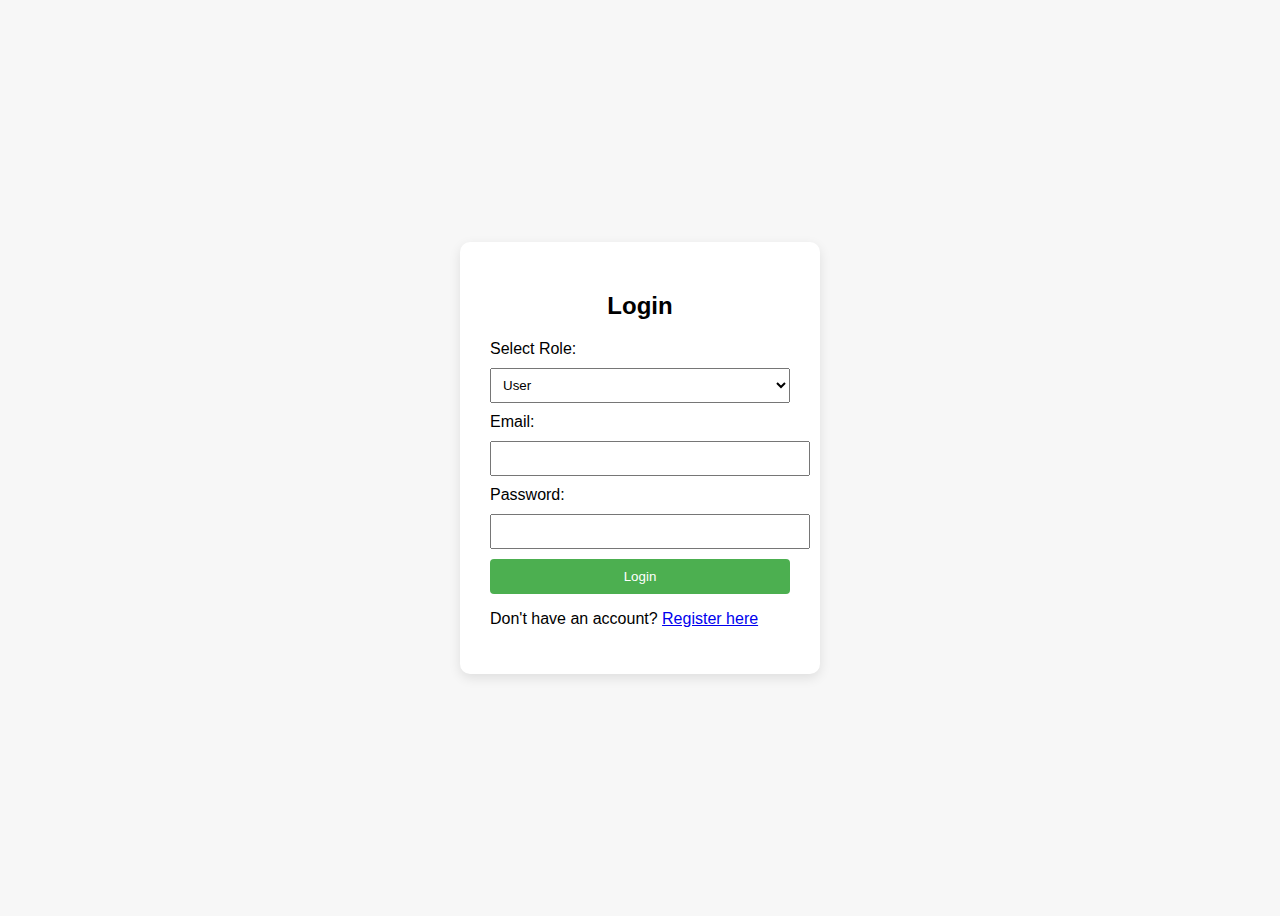
<file: index.html>
<!DOCTYPE html>
<html lang="en">
<head>
  <meta charset="UTF-8">
  <title>CampusCart Login</title>
  <link rel="stylesheet" href="style.css">
</head>
<body>
  <div class="login-container">
    <h2 id="formTitle">Login</h2>

    <!-- Login Form -->
    <form id="loginForm">
      <label for="role">Select Role:</label>
      <select id="role" required>
        <option value="User">User</option>
        <option value="Admin">Admin</option>
      </select>

      <label for="email">Email:</label>
      <input type="email" id="email" required>

      <label for="password">Password:</label>
      <input type="password" id="password" required>

      <button type="submit">Login</button>
      <p>Don't have an account? <a href="#" onclick="showRegisterForm()">Register here</a></p>
      <p id="loginMessage"></p>
    </form>

    <!-- Registration Form (Hidden by default) -->
    <form id="registerForm" style="display:none;">
      <label for="first_name">First Name:</label>
      <input type="text" id="first_name" required>

      <label for="last_name">Last Name:</label>
      <input type="text" id="last_name" required>

      <label for="registerEmail">Email:</label>
      <input type="email" id="registerEmail" required>

      <label for="phone_number">Phone Number:</label>
      <input type="text" id="phone_number" required>

      <label for="registerPassword">Password:</label>
      <input type="password" id="registerPassword" required>

      <label for="confirmPassword">Confirm Password:</label>
      <input type="password" id="confirmPassword" required>

      <button type="submit">Register</button>
      <p>Already have an account? <a href="#" onclick="showLoginForm()">Login here</a></p>
      <p id="registerMessage"></p>
    </form>
  </div>

  <script src="script.js"></script>
</body>
</html>
</file>
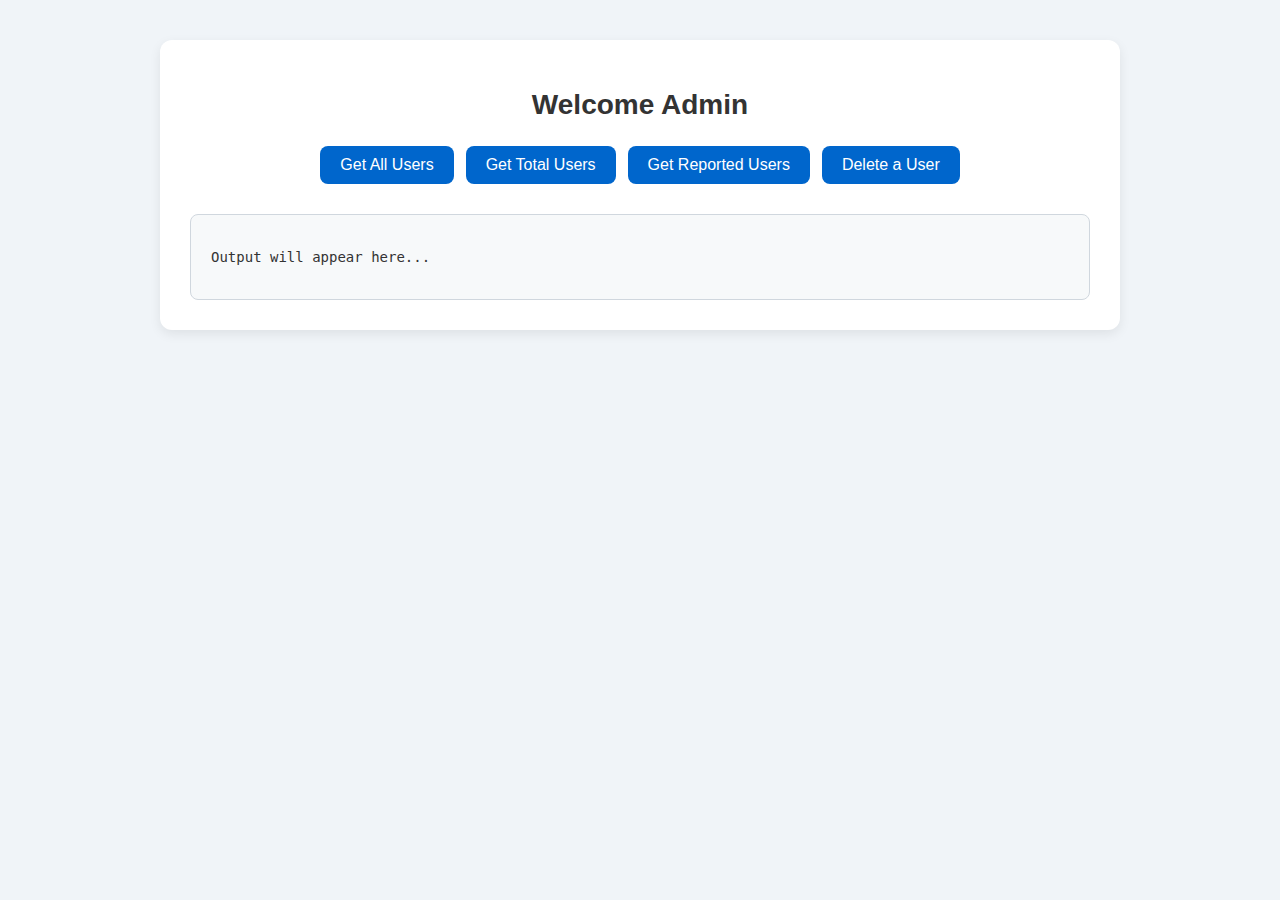
<file: adminPanel.html>
<!DOCTYPE html>
<html>
<head>
  <meta charset="UTF-8">
  <title>Admin Panel</title>
  <link rel="stylesheet" href="adminPanel.css" />
</head>
<body>
  <div class="container">
    <h1>Welcome Admin</h1>
    <ul class="actions">
      <li><a onclick="getAllUsers()">Get All Users</a></li>
      <li><a onclick="getTotalUsers()">Get Total Users</a></li>
      <li><a onclick="getReportedUsers()">Get Reported Users</a></li>
      <li><a onclick="deleteUser()">Delete a User</a></li>
    </ul>

    <div id="adminOutput"><pre>Output will appear here...</pre></div>
  </div>

  <script>
    const BASE_URL = "http://localhost:8080/api/admins";

    async function getAllUsers() {
      try {
        const res = await fetch(`${BASE_URL}/users`);
        const users = await res.json();

        let output = `
          <h2>All Users</h2>
          <table class="data-table">
            <thead>
              <tr>
                <th>ID</th>
                <th>First Name</th>
                <th>Last Name</th>
                <th>Email</th>
                <th>Phone Number</th>
              </tr>
            </thead>
            <tbody>
        `;

        users.forEach(user => {
          output += `
            <tr>
              <td>${user.user_id}</td>
              <td>${user.first_name}</td>
              <td>${user.last_name}</td>
              <td>${user.email}</td>
              <td>${user.phone_number || "N/A"}</td>
            </tr>
          `;
        });

        output += "</tbody></table>";
        document.getElementById("adminOutput").innerHTML = output;
      } catch (error) {
        document.getElementById("adminOutput").innerHTML =
          "<pre>Error fetching users: " + error.message + "</pre>";
      }
    }

    async function getTotalUsers() {
      try {
        const res = await fetch(`${BASE_URL}/totalUsers`);
        const total = await res.text();
        document.getElementById("adminOutput").innerHTML =
          `<h2>Total Registered Users</h2><p class="count-display">${total}</p>`;
      } catch (error) {
        document.getElementById("adminOutput").innerHTML =
          "<pre>Error fetching total users: " + error.message + "</pre>";
      }
    }

    async function getReportedUsers() {
      try {
        const res = await fetch(`${BASE_URL}/reportedUsers`);
        const reports = await res.json();

        let output = `
          <h2>Reported Users</h2>
          <table class="data-table">
            <thead>
              <tr>
                <th>ID</th>
                <th>First Name</th>
                <th>Last Name</th>
                <th>Email</th>
              </tr>
            </thead>
            <tbody>
        `;

        reports.forEach(user => {
          output += `
            <tr>
              <td>${user.user_id}</td>
              <td>${user.first_name}</td>
              <td>${user.last_name}</td>
              <td>${user.email}</td>
            </tr>
          `;
        });

        output += "</tbody></table>";
        document.getElementById("adminOutput").innerHTML = output;
      } catch (error) {
        document.getElementById("adminOutput").innerHTML =
          "<pre>Error fetching reports: " + error.message + "</pre>";
      }
    }

    async function deleteUser() {
      const userId = prompt("Enter User ID to delete:");
      if (userId) {
        try {
          const res = await fetch(`${BASE_URL}/users/${userId}`, {
            method: "DELETE",
          });
          const msg = await res.text();
          alert(msg);
          getAllUsers(); // Refresh list after deletion
        } catch (error) {
          alert("Error deleting user: " + error.message);
        }
      }
    }
  </script>
</body>
</html>
</file>
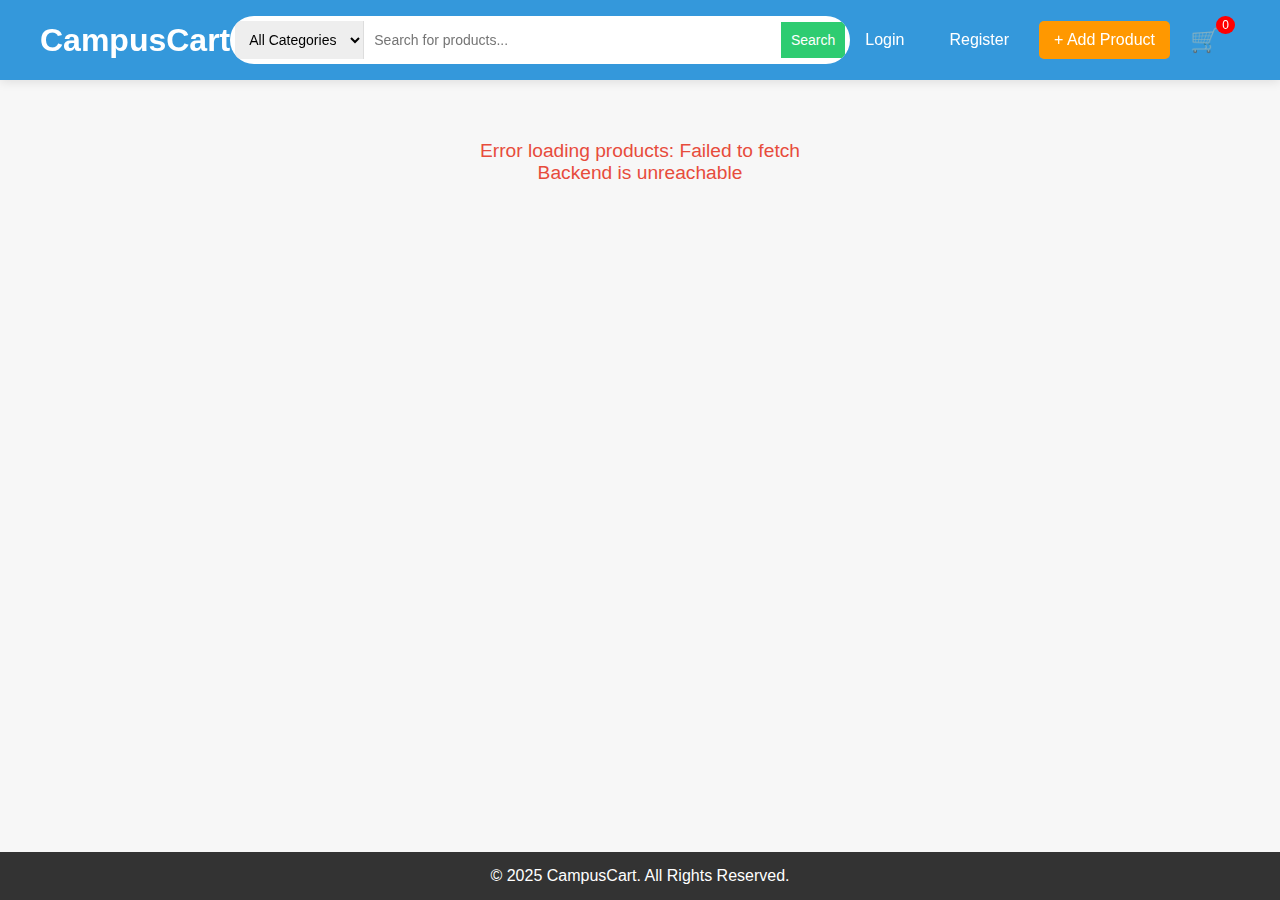
<file: frontend/ProductListing.Html>
<!DOCTYPE html>
<html lang="en">
<head>
    <!-- Declares the document type as HTML5 -->
    <meta charset="UTF-8"> <!-- Sets character encoding to UTF-8 to support special characters -->

    <meta name="viewport" content="width=device-width, initial-scale=1.0">
    <!-- Makes the layout responsive by setting the width to the device's screen width 
         and scaling content appropriately -->

    <title>CampusCart</title> <!-- Sets the tab/browser title of the page -->

    <link rel="stylesheet" href="ProductListing.css">
    <!-- Links the external stylesheet to style this HTML page -->
</head>
<body>

    <!-- 🟦 HEADER -->
    <header class="header"> <!-- Semantic tag that represents the top section of the page -->
        <h1>CampusCart</h1> <!-- Main heading -->

        <!-- 🔍 Search Bar (Jiji-style) -->
        <div class="search-bar">
            <select id="categoryFilter">
                <!-- A dropdown menu to filter by category -->
                <!-- The 'id' is used in JavaScript to get its value -->
                <option value="all">All Categories</option>
                <option value="Electronics">Electronics</option>
                <option value="Books">Books</option>
                <option value="Fashion">Fashion</option>
            </select>

            <input type="text" id="searchInput" placeholder="Search for products...">
            <!-- type="text" creates a standard text box -->
            <!-- placeholder: shows sample text when the input is empty -->
            <!-- id: allows JS to grab this input’s value -->

            <button onclick="searchProducts()">Search</button>
            <!-- Calls a JavaScript function named `searchProducts()` when clicked -->
            <!-- onclick: an event handler attribute used in HTML to bind JS logic to events -->
        </div>

        <!-- 🔗 Login/Register & Add Product -->
        <div class="auth-links">
            <a href="#">Login</a> <!-- Anchor tag with a placeholder link -->
            <a href="#">Register</a>

            <button class="add-product-btn" onclick="toggleProductForm()">+ Add Product</button>
            <!-- onclick calls a JavaScript function `toggleProductForm()` that likely shows/hides the form -->
        </div>
    </header>

    <!-- 📝 ADD PRODUCT FORM (Hidden by Default) -->
<section id="addProductForm" class="product-form" style="display: none;">
    <!-- Initially hidden with inline CSS 'display: none' -->
    <!-- This section is shown/hidden using JS when "Add Product" is clicked -->
    
    <h2>Add New Product</h2>

    <input type="text" id="productName" placeholder="Product Name" required>
    <!-- type="text": input field for the product name -->
    <!-- required: HTML5 validation attribute that forces the field to be filled -->

    <textarea id="productDescription" placeholder="Description"></textarea>
    <!-- Multiline input field for longer product descriptions -->

    <input type="number" id="productPrice" placeholder="Price" step="1" required>
    <!-- type="number": allows only numeric input -->
    <!-- step="1": controls number intervals; here it accepts whole numbers only -->
    <!-- required: makes this field mandatory -->

    <select id="productCategory" required>
        <option value="">Select Category</option>
        <!-- Placeholder/default option (empty value means invalid until a real one is picked) -->
        <!-- More category options will be added dynamically with JavaScript -->
    </select>

    <select id="productCondition" required>
        <!-- Dropdown to select if item is new or used -->
        <option value="New">New</option>
        <option value="Used">Used</option>
    </select>

    <input type="file" id="productImage" accept="image/*">
    <!-- type="file": lets user upload a file -->
    <!-- accept="image/*": restricts uploads to image file types (e.g., .jpg, .png) -->

    <div class="form-buttons">
        <button class="cancel-btn" onclick="toggleProductForm()">Cancel</button>
        <!-- onclick: hides the form again -->

        <button class="submit-btn" onclick="addProduct()">Add Product</button>
        <!-- onclick: triggers the `addProduct()` function which will collect data and add the product -->
    </div>
</section>

    <!-- 📦 PRODUCT LISTINGS -->
    <section id="productListing" class="product-listing">
        <!-- Empty by default. Products will be inserted here dynamically using JavaScript -->
    </section>

    <!-- 🦶 FOOTER -->
    <footer class="footer">
        <p>© 2025 CampusCart. All Rights Reserved.</p>
        <!-- Simple copyright -->
    </footer>

    <script src="ProductListing.js"></script>
    <!-- Links an external JavaScript file where all the dynamic functionality lives -->
</body>
</html>
</file>
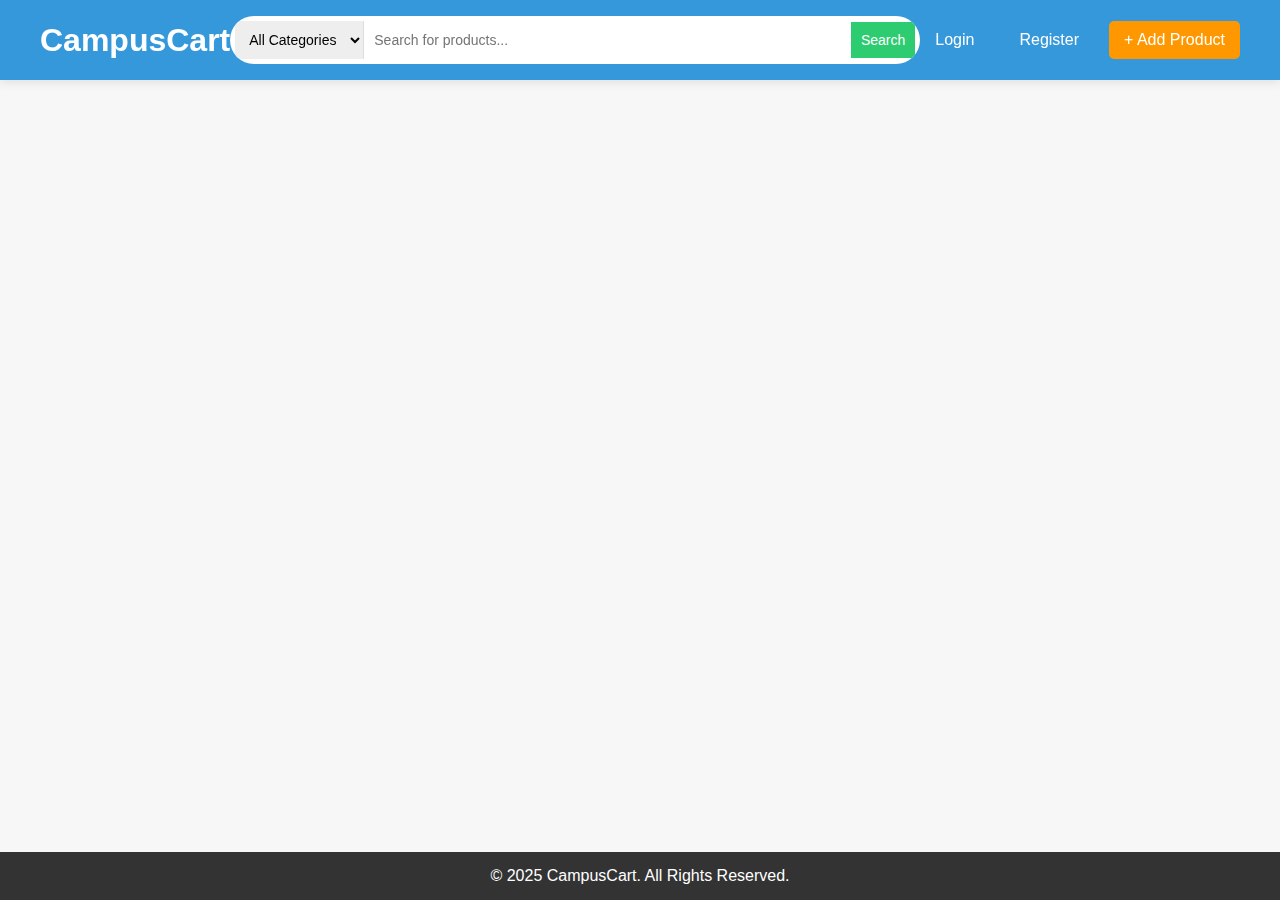
<file: backend/Campus-backend/target/classes/static/ProductListing.Html>
<!DOCTYPE html>
<html lang="en">
<head>
    <meta charset="UTF-8">
    <meta name="viewport" content="width=device-width, initial-scale=1.0">
    <title>CampusCart</title>
    <link rel="stylesheet" href="ProductListing.css">
</head>
<body>

    <!-- 🟦 HEADER -->
    <header class="header">
        <h1>CampusCart</h1>

        <!-- 🔍 Search Bar (Jiji-style) -->
        <div class="search-bar">
            <select id="categoryFilter">
                <option value="all">All Categories</option>
                <option value="Electronics">Electronics</option>
                <option value="Fashion">Fashion</option>
                <option value="Books">Books</option>
            </select>
            <input type="text" id="searchInput" placeholder="Search for products...">
            <button onclick="searchProducts()">Search</button>
        </div>

        <!-- 🔗 Login/Register & Add Product -->
        <div class="auth-links">
            <a href="#">Login</a>
            <a href="#">Register</a>
            <button class="add-product-btn" onclick="toggleProductForm()">+ Add Product</button>
        </div>
    </header>

    <!-- 📝 ADD PRODUCT FORM (Hidden by Default) -->
    <section id="addProductForm" class="product-form">
        <h2>Add New Product</h2>
        <input type="text" id="productName" placeholder="Product Name">
        <input type="text" id="productCategory" placeholder="Category">
        <input type="text" id="productPrice" placeholder="Price">
        <input type="file" id="productImage">
        <button onclick="addProduct()">Add Product</button>
    </section>

    <!-- 📦 PRODUCT LISTINGS -->
    <section id="productListing" class="product-listing">
        <!-- New products will be added dynamically here -->
    </section>

    <!-- 🦶 FOOTER -->
    <footer class="footer">
        <p>© 2025 CampusCart. All Rights Reserved.</p>
    </footer>

    <script src="ProductListing.js"></script>
</body>
</html>
</file>
<file: style.css>
body {
    font-family: Arial, sans-serif;
    background-color: #f7f7f7;
    display: flex;
    justify-content: center;
    align-items: center;
    height: 100vh;
  }
  
  .login-container {
    background: white;
    padding: 30px;
    border-radius: 10px;
    box-shadow: 0 4px 12px rgba(0,0,0,0.1);
    width: 300px;
  }
  
  h2 {
    text-align: center;
  }
  
  input, select {
    width: 100%;
    margin: 10px 0;
    padding: 8px;
  }
  
  button {
    width: 100%;
    padding: 10px;
    background-color: #4caf50;
    color: white;
    border: none;
    border-radius: 4px;
  }
  
  #loginMessage {
    color: red;
    margin-top: 10px;
    text-align: center;
  }
</file>
<file: adminPanel.css>
body {
    font-family: 'Segoe UI', Tahoma, Geneva, Verdana, sans-serif;
    background: #f0f4f8;
    margin: 0;
    padding: 0;
  }
  
  .container {
    max-width: 900px;
    margin: 40px auto;
    padding: 30px;
    background: #ffffff;
    box-shadow: 0 4px 12px rgba(0, 0, 0, 0.08);
    border-radius: 12px;
  }
  
  h1 {
    color: #333;
    margin-bottom: 25px;
    font-size: 28px;
    text-align: center;
  }
  
  ul.actions {
    list-style-type: none;
    padding: 0;
    display: flex;
    flex-wrap: wrap;
    gap: 12px;
    justify-content: center;
    margin-bottom: 30px;
  }
  
  ul.actions li a {
    display: inline-block;
    padding: 10px 20px;
    background-color: #0066cc;
    color: white;
    border-radius: 8px;
    text-decoration: none;
    transition: background-color 0.3s ease;
    font-weight: 500;
  }
  
  ul.actions li a:hover {
    background-color: #0052a3;
  }
  
  #adminOutput {
    background-color: #f7f9fa;
    border: 1px solid #d0d7de;
    padding: 20px;
    border-radius: 8px;
    max-height: 500px;
    overflow-y: auto;
    font-size: 14px;
    color: #333;
  }
  
  .data-table {
    width: 100%;
    border-collapse: collapse;
    margin-top: 20px;
  }
  
  .data-table thead {
    background-color: #0066cc;
    color: white;
  }
  
  .data-table th,
  .data-table td {
    padding: 12px 16px;
    border: 1px solid #ccc;
    text-align: left;
  }
  
  .data-table tbody tr:nth-child(even) {
    background-color: #f2f2f2;
  }
  
  .count-display {
    font-size: 2rem;
    color: #0066cc;
    font-weight: bold;
    text-align: center;
    margin-top: 15px;
  }
</file>
<file: frontend/ProductListing.css>
/* Reset & General Styles */
* {
    margin: 0;
    padding: 0;
    box-sizing: border-box;
}

body {
    font-family: Arial, sans-serif;
    background-color: #f7f7f7;
    padding-top: 90px; /* Prevents content from overlapping with fixed header */
}

/* 🟦 HEADER SECTION */
.header {
    background-color: #3498db;
    color: white;
    padding: 20px 40px;
    display: flex;
    justify-content: space-between;
    align-items: center;
    position: fixed;
    top: 0;
    left: 0;
    width: 100%;
    height: 80px;
    box-shadow: 0 2px 10px rgba(0, 0, 0, 0.1);
    z-index: 1000;
}

/* 🔍 SEARCH BAR */
.search-bar {
    flex: 2;
    display: flex;
    align-items: center;
    background: white;
    border-radius: 25px;
    overflow: hidden;
    padding: 5px;
}

.search-bar select, .search-bar input, .search-bar button {
    padding: 10px;
    font-size: 14px;
    border: none;
}

.search-bar select {
    background: #eee;
    border-right: 1px solid #ddd;
    outline: none;
}

.search-bar input {
    flex: 1;
    outline: none;
}

.search-bar button {
    background-color: #2ecc71;
    color: white;
    cursor: pointer;
}

/* 🔗 LOGIN & REGISTER */
.auth-links {
    display: flex;
    gap: 15px;
    align-items: center;
}

.auth-links a {
    color: white;
    text-decoration: none;
    font-size: 16px;
    padding: 8px 15px;
    border-radius: 5px;
}

/* ➕ ADD PRODUCT BUTTON */
.add-product-btn {
    background-color: #ff9800;
    color: white;
    padding: 10px 15px;
    font-size: 16px;
    border: none;
    cursor: pointer;
    border-radius: 5px;
}

/* 📝 ADD PRODUCT FORM */
.product-form {
    display: none;
    background: white;
    padding: 20px;
    margin: 20px auto;
    width: 50%;
    text-align: center;
    border-radius: 10px;
    box-shadow: 0 4px 8px rgba(0, 0, 0, 0.2);
}

.product-form input {
    display: block;
    width: 80%;
    margin: 10px auto;
    padding: 10px;
}

.product-form button {
    background-color: #2ecc71;
    color: white;
    padding: 10px 15px;
    cursor: pointer;
}

/* 📦 PRODUCT LISTING */
.product-listing {
    display: flex;
    flex-wrap: wrap;
    gap: 15px;
    padding: 30px;
    justify-content: center;
}

.product-item {
    background-color: white;
    padding: 15px;
    border-radius: 8px;
    box-shadow: 0 4px 8px rgba(0, 0, 0, 0.1);
    width: 220px;
    text-align: center;
}

.product-item img {
    max-width: 100%;
    height: auto;
}

/* 🦶 FOOTER */
.footer {
    background: #333;
    color: white;
    text-align: center;
    padding: 15px;
    position: fixed;
    bottom: 0;
    width: 100%;
}
.error-message {
    color: #e74c3c;
    text-align: center;
    padding: 20px;
    font-size: 1.2rem;
}

.product-form textarea {
    width: 80%;
    min-height: 80px;
    margin: 10px auto;
    padding: 10px;
    display: block;
    font-family: Arial, sans-serif;
}
.loading-spinner {
    border: 4px solid rgba(0, 0, 0, 0.1);
    border-radius: 50%;
    border-top: 4px solid #3498db;
    width: 40px;
    height: 40px;
    animation: spin 1s linear infinite;
    margin: 20px auto;
}

@keyframes spin {
    0% { transform: rotate(0deg); }
    100% { transform: rotate(360deg); }
}
.product-item img {
    width: 100%;
    height: 200px;
    object-fit: contain;
    background-color: #f5f5f5;
    border-radius: 4px;
    margin-bottom: 10px;
}

.placeholder-image {
    display: flex;
    align-items: center;
    justify-content: center;
    background-color: #eee;
    color: #999;
    font-size: 14px;
}
/* Add to your CSS file */
.form-buttons {
    display: flex;
    gap: 10px;
    justify-content: center;
    margin-top: 15px;
}

.cancel-btn {
    background-color: #e74c3c;
    color: white;
    padding: 10px 15px;
    border: none;
    border-radius: 5px;
    cursor: pointer;
}

.cancel-btn:hover {
    background-color: #c0392b;
}
/* Add to Cart Button */
.add-to-cart {
    background-color: #4CAF50;
    color: white;
    border: none;
    padding: 8px 16px;
    border-radius: 4px;
    cursor: pointer;
    margin-top: 10px;
}

.add-to-cart:hover {
    background-color: #45a049;
}

/* Cart Icon */
.cart-icon {
    position: relative;
    cursor: pointer;
    font-size: 24px;
    margin-left: auto;
    padding: 0 20px;
}

#cart-count {
    position: absolute;
    top: -10px;
    right: 5px;
    background: red;
    color: white;
    border-radius: 50%;
    padding: 2px 6px;
    font-size: 12px;
}

/* Cart Modal */
.cart-modal {
    position: fixed;
    top: 0;
    left: 0;
    width: 100%;
    height: 100%;
    background: rgba(0,0,0,0.5);
    display: flex;
    justify-content: center;
    align-items: center;
    z-index: 1000;
}

.cart-content {
    background: white;
    padding: 20px;
    border-radius: 8px;
    width: 80%;
    max-width: 600px;
    max-height: 80vh;
    overflow-y: auto;
    position: relative;
}

.close-cart {
    position: absolute;
    top: 10px;
    right: 10px;
    background: none;
    border: none;
    font-size: 20px;
    cursor: pointer;
}

.cart-item {
    display: flex;
    gap: 15px;
    margin-bottom: 15px;
    padding-bottom: 15px;
    border-bottom: 1px solid #eee;
}

.cart-item img {
    width: 80px;
    height: 80px;
    object-fit: cover;
}

.cart-total {
    margin-top: 20px;
    text-align: right;
}

.checkout-btn {
    background: #4CAF50;
    color: white;
    border: none;
    padding: 10px 20px;
    border-radius: 4px;
    cursor: pointer;
    margin-top: 10px;
}
.remove-btn {
    background-color: #f44336;
    color: white;
    border: none;
    padding: 5px 10px;
    border-radius: 4px;
    cursor: pointer;
    margin-top: 5px;
}

.remove-btn:hover {
    background-color: #d32f2f;
}

.cart-item {
    display: flex;
    gap: 15px;
    margin-bottom: 15px;
    padding-bottom: 15px;
    border-bottom: 1px solid #eee;
    align-items: center;
}

.cart-item img {
    width: 80px;
    height: 80px;
    object-fit: cover;
    border-radius: 4px;
    border: 1px solid #ddd;
}

.cart-item-details {
    flex: 1;
}

.remove-btn {
    background-color: #f44336;
    color: white;
    border: none;
    padding: 5px 10px;
    border-radius: 4px;
    cursor: pointer;
    margin-top: 5px;
}

.remove-btn:hover {
    background-color: #d32f2f;
}
</file>
<file: backend/Campus-backend/target/classes/static/ProductListing.css>
/* Reset & General Styles */
* {
    margin: 0;
    padding: 0;
    box-sizing: border-box;
}

body {
    font-family: Arial, sans-serif;
    background-color: #f7f7f7;
    padding-top: 90px; /* Prevents content from overlapping with fixed header */
}

/* 🟦 HEADER SECTION */
.header {
    background-color: #3498db;
    color: white;
    padding: 20px 40px;
    display: flex;
    justify-content: space-between;
    align-items: center;
    position: fixed;
    top: 0;
    left: 0;
    width: 100%;
    height: 80px;
    box-shadow: 0 2px 10px rgba(0, 0, 0, 0.1);
    z-index: 1000;
}

/* 🔍 SEARCH BAR */
.search-bar {
    flex: 2;
    display: flex;
    align-items: center;
    background: white;
    border-radius: 25px;
    overflow: hidden;
    padding: 5px;
}

.search-bar select, .search-bar input, .search-bar button {
    padding: 10px;
    font-size: 14px;
    border: none;
}

.search-bar select {
    background: #eee;
    border-right: 1px solid #ddd;
    outline: none;
}

.search-bar input {
    flex: 1;
    outline: none;
}

.search-bar button {
    background-color: #2ecc71;
    color: white;
    cursor: pointer;
}

/* 🔗 LOGIN & REGISTER */
.auth-links {
    display: flex;
    gap: 15px;
    align-items: center;
}

.auth-links a {
    color: white;
    text-decoration: none;
    font-size: 16px;
    padding: 8px 15px;
    border-radius: 5px;
}

/* ➕ ADD PRODUCT BUTTON */
.add-product-btn {
    background-color: #ff9800;
    color: white;
    padding: 10px 15px;
    font-size: 16px;
    border: none;
    cursor: pointer;
    border-radius: 5px;
}

/* 📝 ADD PRODUCT FORM */
.product-form {
    display: none;
    background: white;
    padding: 20px;
    margin: 20px auto;
    width: 50%;
    text-align: center;
    border-radius: 10px;
    box-shadow: 0 4px 8px rgba(0, 0, 0, 0.2);
}

.product-form input {
    display: block;
    width: 80%;
    margin: 10px auto;
    padding: 10px;
}

.product-form button {
    background-color: #2ecc71;
    color: white;
    padding: 10px 15px;
    cursor: pointer;
}

/* 📦 PRODUCT LISTING */
.product-listing {
    display: flex;
    flex-wrap: wrap;
    gap: 15px;
    padding: 30px;
    justify-content: center;
}

.product-item {
    background-color: white;
    padding: 15px;
    border-radius: 8px;
    box-shadow: 0 4px 8px rgba(0, 0, 0, 0.1);
    width: 220px;
    text-align: center;
}

.product-item img {
    max-width: 100%;
    height: auto;
}

/* 🦶 FOOTER */
.footer {
    background: #333;
    color: white;
    text-align: center;
    padding: 15px;
    position: fixed;
    bottom: 0;
    width: 100%;
}
</file>
